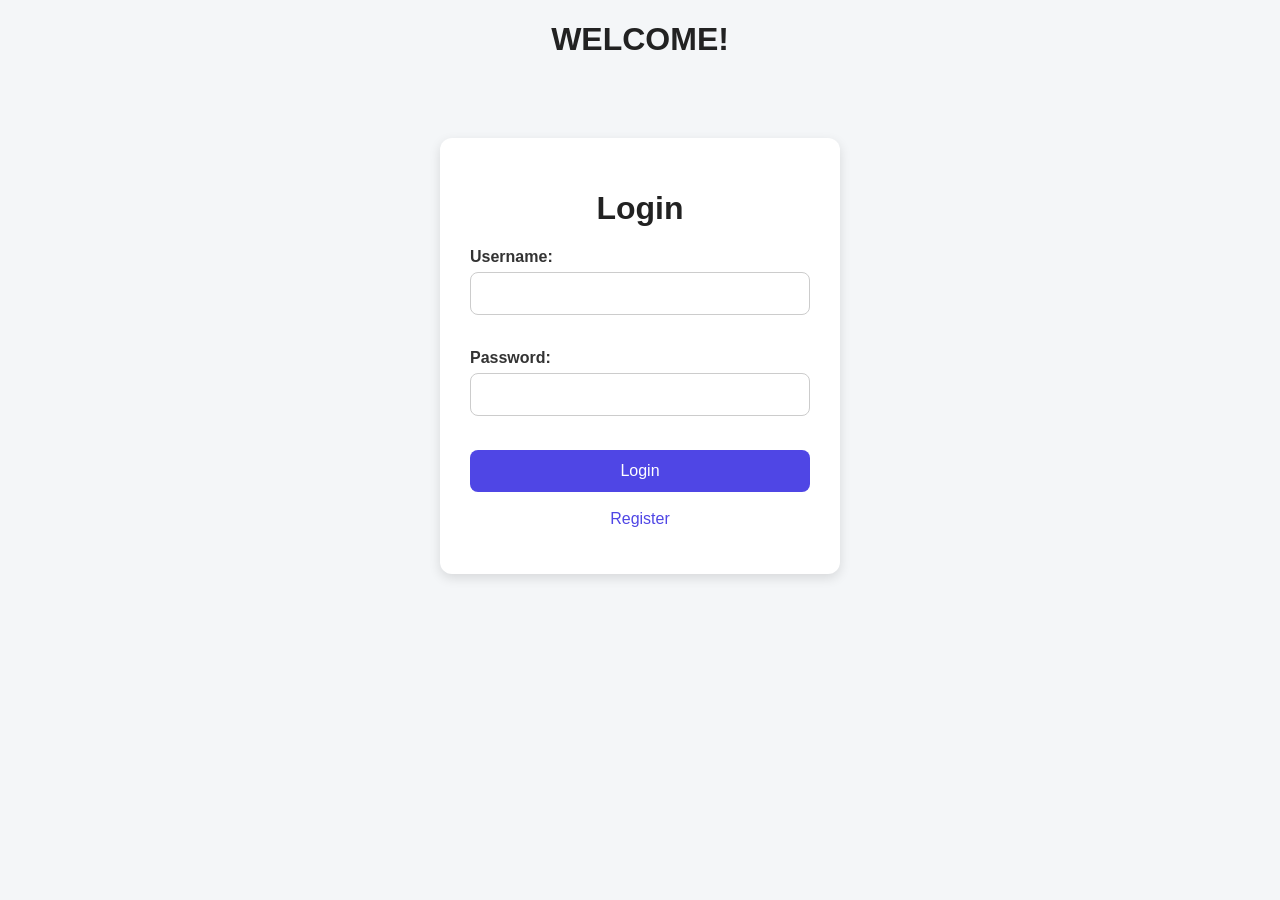
<file: templates/index.html>
<!DOCTYPE html>
<html>
    <head>
        <h1>WELCOME!</h1>
        <link rel="stylesheet" href="/static/style.css">
    </head>

    <body>

        <div class="container">
            <h1>Login</h1>
            <label for="username">Username: </label>
            <input type="text" id="username" name="username"><br><br>
            <label for="password">Password: </label>
            <input type="password" id="password" name="password"><br><br>
            <input type="button" onclick="userLogin()" value="Login">
            <a href="/register-page">Register</a>

            <p id="responseMessage"></p>

        </div>


        <script src="/static/script.js"></script>
    </body>
</html>
</file>
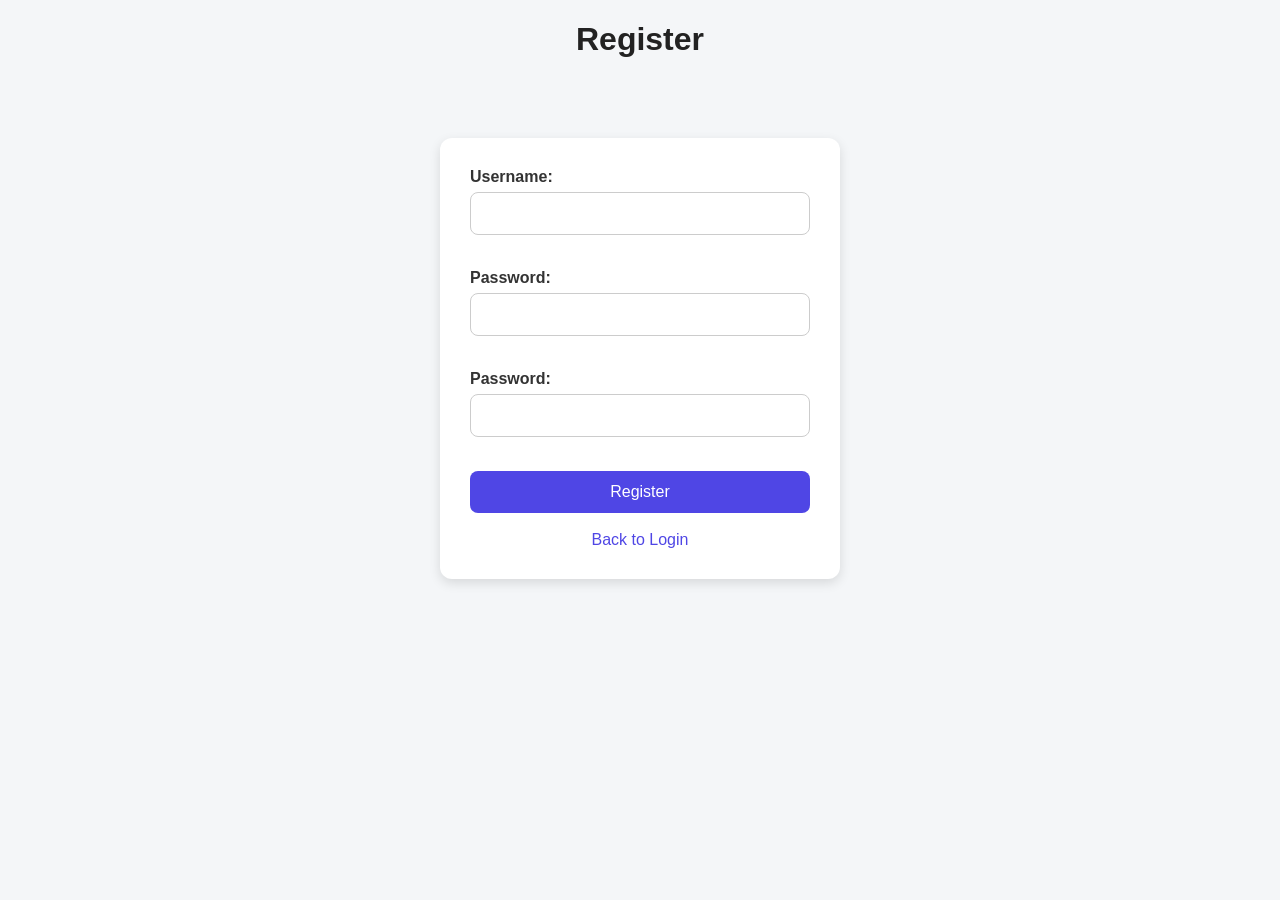
<file: templates/register.html>
<!DOCTYPE html>
<html>
    
    <head>
        <h1>Register</h1>
        <link rel="stylesheet" href="/static/style.css">
    </head>

        <body>
        <div class="container">
            <label for="registerusername">Username: </label>
            <input type="text" id="registerusername" name="registerusername"><br><br>
            <label for="registerpassword">Password: </label>
            <input type="password" id="registerpassword" name="registerpassword"><br><br>
            <label for="reregisterpassword">Password: </label>
            <input type="password" id="reregisterpassword" name="reregisterpassword"><br><br>
            <input type="button" onclick="registerUser()" value="Register">


            <p id="responseMessage"></p>

            <a href="/">Back to Login</a>

        </div>

        <script src="/static/script.js"></script>

    </body>
</html>
</file>
<file: static/style.css>
* {
    box-sizing: border-box;
}

body {
    font-family: Arial, sans-serif;
    background: #f4f6f8;
    margin: 0;
    padding: 0;
}

h1 {
    text-align: center;
    color: #222;
}

.container {
    width: 400px;
    margin: 80px auto;
    padding: 30px;
    background: white;
    border-radius: 12px;
    box-shadow: 0 4px 12px rgba(0, 0, 0, 0.12);
}

label {
    font-weight: bold;
    color: #333;
}

input[type="text"],
input[type="password"] {
    width: 100%;
    padding: 12px;
    margin-top: 6px;
    margin-bottom: 16px;
    border: 1px solid #ccc;
    border-radius: 8px;
    font-size: 15px;
}

input[type="text"]:focus,
input[type="password"]:focus {
    outline: none;
    border-color: #4f46e5;
}

input[type="button"] {
    width: 100%;
    padding: 12px;
    background: #4f46e5;
    color: white;
    border: none;
    border-radius: 8px;
    font-size: 16px;
    cursor: pointer;
}

input[type="button"]:hover {
    background: #3730a3;
}

a {
    display: block;
    text-align: center;
    margin-top: 18px;
    color: #4f46e5;
    text-decoration: none;
}

a:hover {
    text-decoration: underline;
}

#responseMessage {
    text-align: center;
    margin-top: 15px;
    font-weight: bold;
    color: #333;
}
</file>
